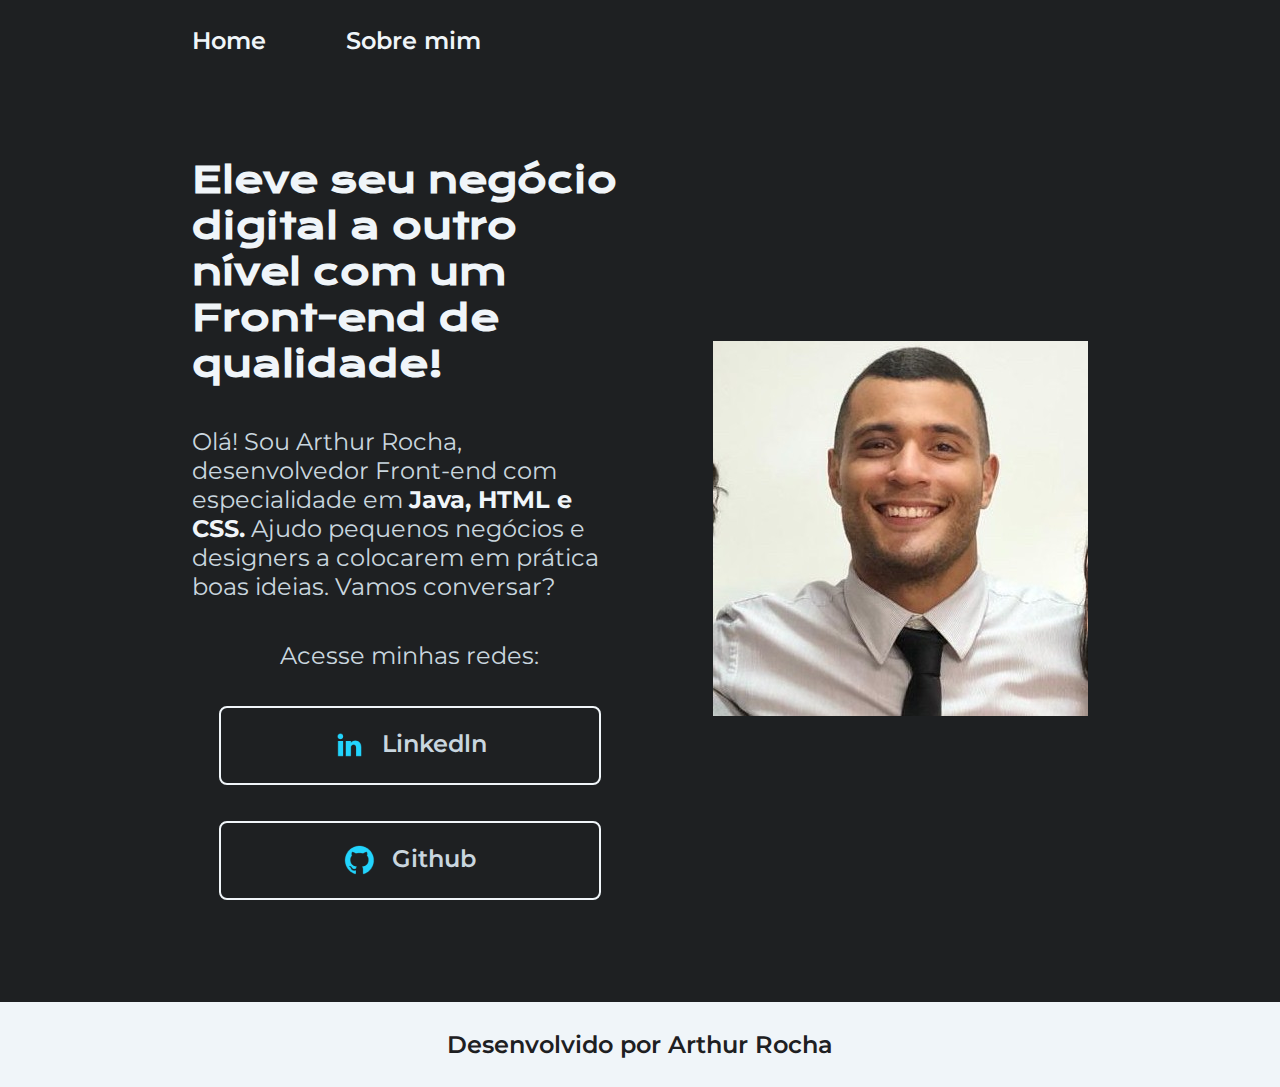
<file: Portifolio/index.html>
<!DOCTYPE html>
<html lang="pt-br">
<head>
    <meta charset="UTF-8">
    <meta http-equiv="X-UA-Compatible" content="IE=edge">
    <meta name="viewport" content="width=device-width, initial-scale=1.0">
    <title>
        Portifolio
    </title>
    <link rel="stylesheet" href="./styles/Style.css">
</head>
<body>
    <header class="CABECALHO">
        <nav class="CABECALHO__MENU">
            <a  class= "CABECALHO__MENU__LINK" href="index.html">
                Home
            </a>
            <a class= "CABECALHO__MENU__LINK" href="about.html">
                Sobre mim
            </a>
        </nav>
    </header>
    <main class="APRESENTACAO">
        <section class="APRESENTACAO__CONTEUDO">
         <h1 class="APRESENTACAO__CONTEUDO__TITULO">
         Eleve seu negócio digital a outro nível <strong class="TITULO-DESTAQUE"> com um Front-end de qualidade!
         </strong></h1>
         <p class="APRESENTACAO__CONTEUDO__TEXTO">Olá! Sou Arthur Rocha, desenvolvedor Front-end com especialidade em <strong class="TITULO-DESTAQUE">Java, HTML e CSS.</strong> 
         Ajudo pequenos negócios e designers a colocarem em prática boas ideias. Vamos conversar?
         </p>
         <div class="APRESENTACAO__LINKS">
            <h2 class="APRESENTACAO__LINKS__SUBTITULO">Acesse minhas redes:</h2>
         <a class="APRESENTACAO__LINKS__NAVEGACAO" href="https://www.linkedin.com/in/arthur-rocha-779b04179/">
            <img src="./assets/linkedin.png" alt=""> Linkedln
        </a> 
         <a class="APRESENTACAO__LINKS__NAVEGACAO" href="https://github.com/ArthurRochaSI/">
            <img src="./assets/github.png" alt=""> Github
        </a> 
         </div>
         </section>
        <img class="APRESENTACAO__IMAGEM" src="./assets/foto.jpg" alt="foto portfolio">   
    </main>
    <footer class="RODAPE">
         Desenvolvido por Arthur Rocha
    </footer>
</body>
</html>
</file>
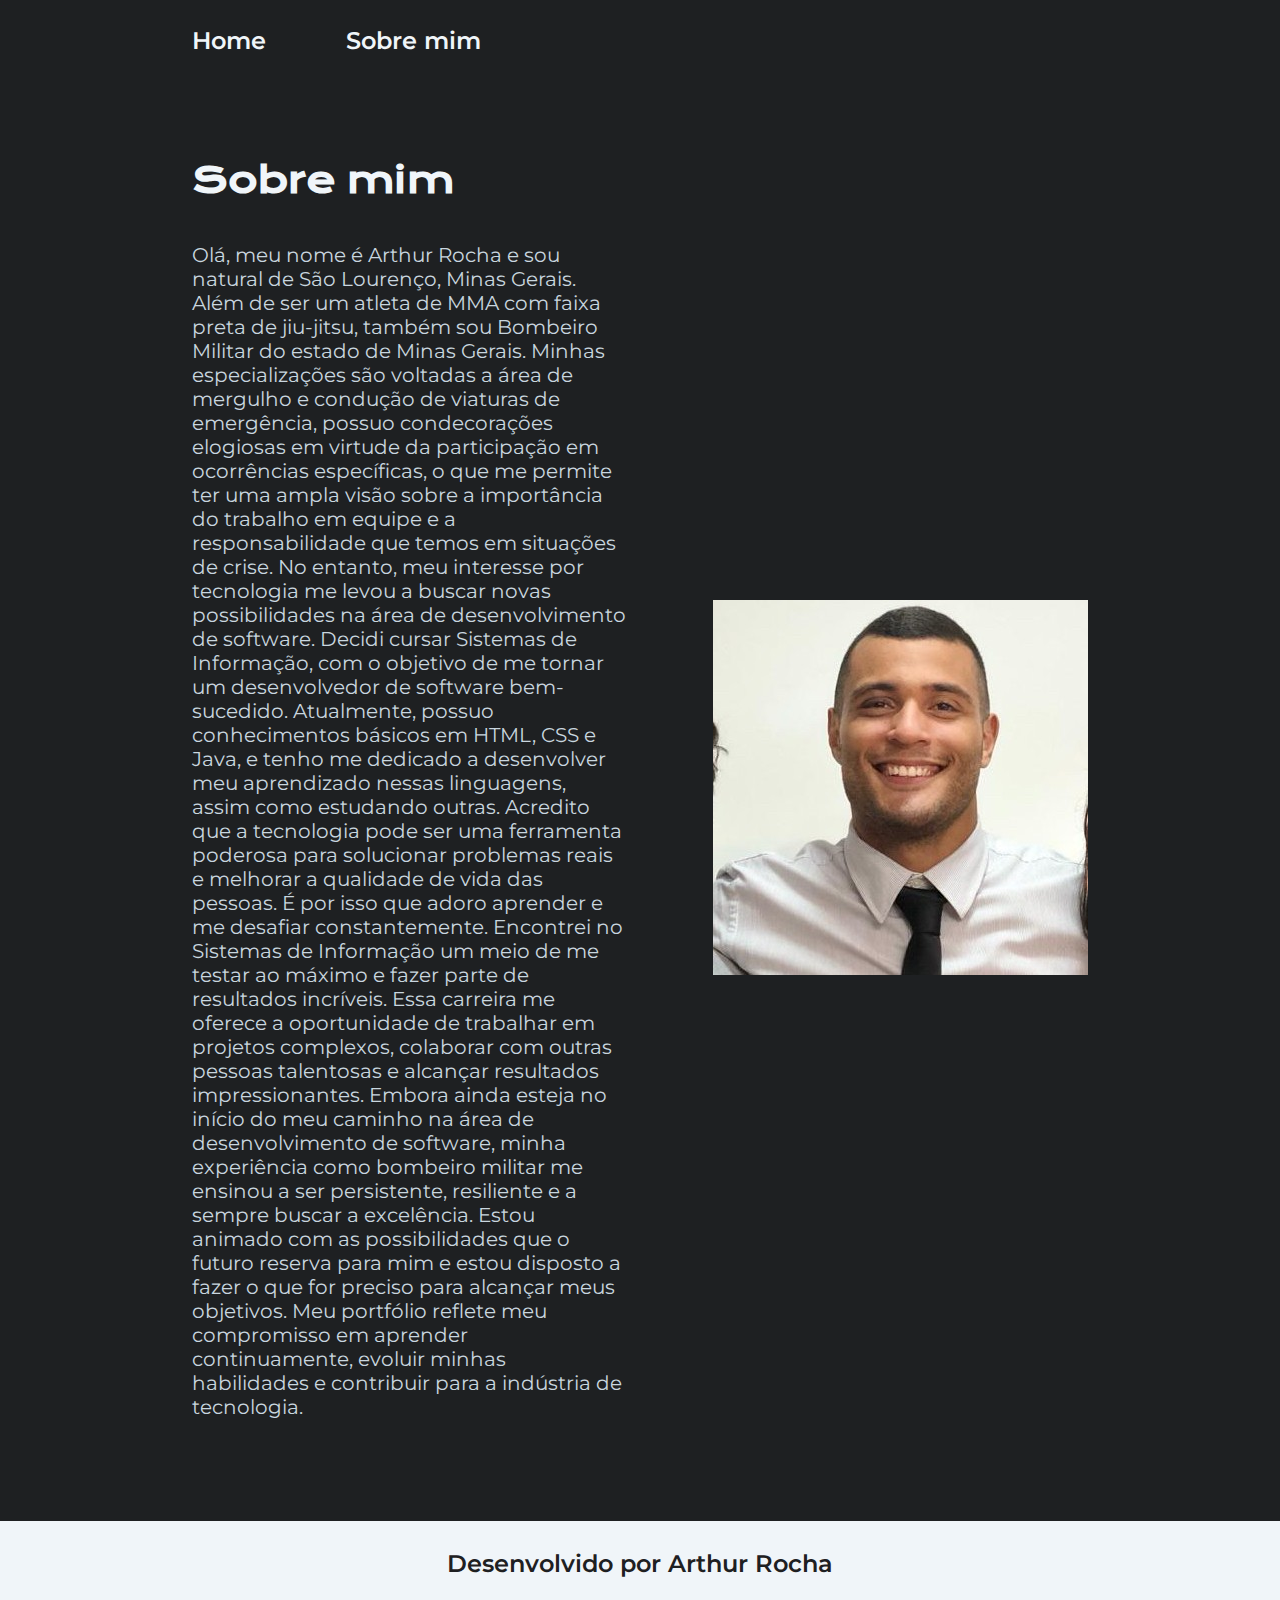
<file: Portifolio/about.html>
<!DOCTYPE html>
<html lang="pt-br">
<head>
    <meta charset="UTF-8">
    <meta http-equiv="X-UA-Compatible" content="IE=edge">
    <meta name="viewport" content="width=device-width, initial-scale=1.0">
    <title>Sobre mim</title>
    <link rel="stylesheet" href="./styles/Style.css">
</head>
<body>
   <header class="CABECALHO">
    <nav class="CABECALHO__MENU">
        <a  class= "CABECALHO__MENU__LINK" href="index.html">
            Home
        </a>
        <a class= "CABECALHO__MENU__LINK" href="about.html">
            Sobre mim
        </a>
    </nav>
   </header>
<main class="APRESENTACAO">
    <section class="APRESENTACAO__CONTEUDO">
        <h1 class="APRESENTACAO__CONTEUDO__TITULO">
            Sobre mim
        </h1>
        <p  class="APRESENTACAO__CONTEUDO__TEXTO__SOBREMIM">
            Olá, meu nome é Arthur Rocha e sou natural de São Lourenço, Minas Gerais. Além de ser um atleta de MMA com faixa preta de jiu-jitsu, também sou Bombeiro Militar do estado de Minas Gerais. Minhas especializações são voltadas a área de mergulho e condução de viaturas de emergência, possuo condecorações elogiosas em virtude da participação em ocorrências específicas, o que me permite ter uma ampla visão sobre a importância do trabalho em equipe e a responsabilidade que temos em situações de crise.

            No entanto, meu interesse por tecnologia me levou a buscar novas possibilidades na área de desenvolvimento de software. Decidi cursar Sistemas de Informação, com o objetivo de me tornar um desenvolvedor de software bem-sucedido. Atualmente, possuo conhecimentos básicos em HTML, CSS e Java, e tenho me dedicado a desenvolver meu aprendizado nessas linguagens, assim como estudando outras.

            Acredito que a tecnologia pode ser uma ferramenta poderosa para solucionar problemas reais e melhorar a qualidade de vida das pessoas. É por isso que adoro aprender e me desafiar constantemente. Encontrei no Sistemas de Informação um meio de me testar ao máximo e fazer parte de resultados incríveis. Essa carreira me oferece a oportunidade de trabalhar em projetos complexos, colaborar com outras pessoas talentosas e alcançar resultados impressionantes.

            Embora ainda esteja no início do meu caminho na área de desenvolvimento de software, minha experiência como bombeiro militar me ensinou a ser persistente, resiliente e a sempre buscar a excelência. Estou animado com as possibilidades que o futuro reserva para mim e estou disposto a fazer o que for preciso para alcançar meus objetivos. Meu portfólio reflete meu compromisso em aprender continuamente, evoluir minhas habilidades e contribuir para a indústria de tecnologia.
            
           
        </p>
       
    </section>
    <img class="APRESENTACAO__IMAGEM" src="./assets/foto.jpg" alt="foto arthur">
</main>
<footer class="RODAPE">
    Desenvolvido por Arthur Rocha
</footer>
</body>
</html>
</file>
<file: Portifolio/styles/Style.css>
@import url('https://fonts.googleapis.com/css2?family=Krona+One&family=Montserrat:wght@400;600&display=swap');

:root {
    --cor-primaria: #1E2022 ;
    --cor-secundaria: #C9D6DF;
    --cor-terciaria: #F0F5F9 ;
    --cor-hover: #52616B; 

    --fonte-primaria:  'Krona One', sans-serif;
    --fonte-secundaria: 'Montserrat', sans-serif;
}


* {
margin: 0;
padding: 0;

}


body{
   /* height: 100vh; */
    background-color:var(--cor-primaria);
    color: var(--cor-secundaria);
}

.CABECALHO {
padding: 2% 0% 0% 15%;
}

.CABECALHO__MENU {
display: flex;
gap: 80px ;
}

.CABECALHO__MENU__LINK {
font-family:var(--fonte-secundaria);
font-size: 1.5rem;
font-weight: 600 ;
color: var(--cor-terciaria);
text-decoration: none;
}

.APRESENTACAO{
    padding: 8% 15%;
    display: flex;
    align-items: center;
    justify-content: space-between;
    gap: 86px;
}

.APRESENTACAO__CONTEUDO {
    width: 615px;
    display: flex;
    flex-direction: column;
    gap: 40px;
}
.APRESENTACAO__CONTEUDO__TITULO{
    font-size: 2.25rem;
    font-family:var(--fonte-primaria);
    color: var(--cor-terciaria);

}

.TITULO-DESTAQUE {
    color: var(--cor-terciaria);
    }

.APRESENTACAO__CONTEUDO__TEXTO{
    font-size: 1.5rem;
    font-family:var(--fonte-secundaria);
}

.APRESENTACAO__CONTEUDO__TEXTO__SOBREMIM{
    font-size: 1.25rem;
    font-family:var(--fonte-secundaria);
}
.APRESENTACAO__LINKS{ 
    display: flex;
    flex-direction: column;
    justify-content: space-between;
    align-items: center;
    gap: 36px;
}
.APRESENTACAO__LINKS__SUBTITULO{
    font-family:var(--fonte-secundaria); 
    font-weight: 400;
}


.APRESENTACAO__LINKS__NAVEGACAO {
    /* background-color: #22D4FD; */
    display: flex;
    justify-content: center;
    gap: 16px;
    border: 2px solid var(--cor-terciaria);
    width: 378px;
    text-align: center;
    border-radius: 8px;
    font-size: 1.5rem;
    font-weight: 600;
    padding: 21.5px 0;
    text-decoration: none;
    color: var(--cor-secundaria);
    font-family: var(--fonte-secundaria);
    transition: 0.2s;
}

.APRESENTACAO__LINKS__NAVEGACAO:hover {
    background-color: var(--cor-hover);
    transition: 0.2s;
}

.APRESENTACAO__LINKS__SUBTITULO:hover{
    background-color: var(--cor-hover);
    transition: 0.2s;
}

.APRESENTACAO__IMAGEM {
    width: 50%;
}

.RODAPE{ padding: 28px;
    color: var(--cor-primaria);
    background-color: var(--cor-terciaria);
    text-align: center;
    font-family: var(--fonte-secundaria);
    font-size: 1.5rem;
    font-weight: 600;
}
    
@media (max-width: 1200px) {
    .CABECALHO{
        padding: 10%;
    }

    .CABECALHO__MENU{
        justify-content: center;
    }
    
    .APRESENTACAO {
        flex-direction: column-reverse;
        padding: 5%;
    }

    .APRESENTACAO__CONTEUDO {
        width: auto;
    }
}
</file>
